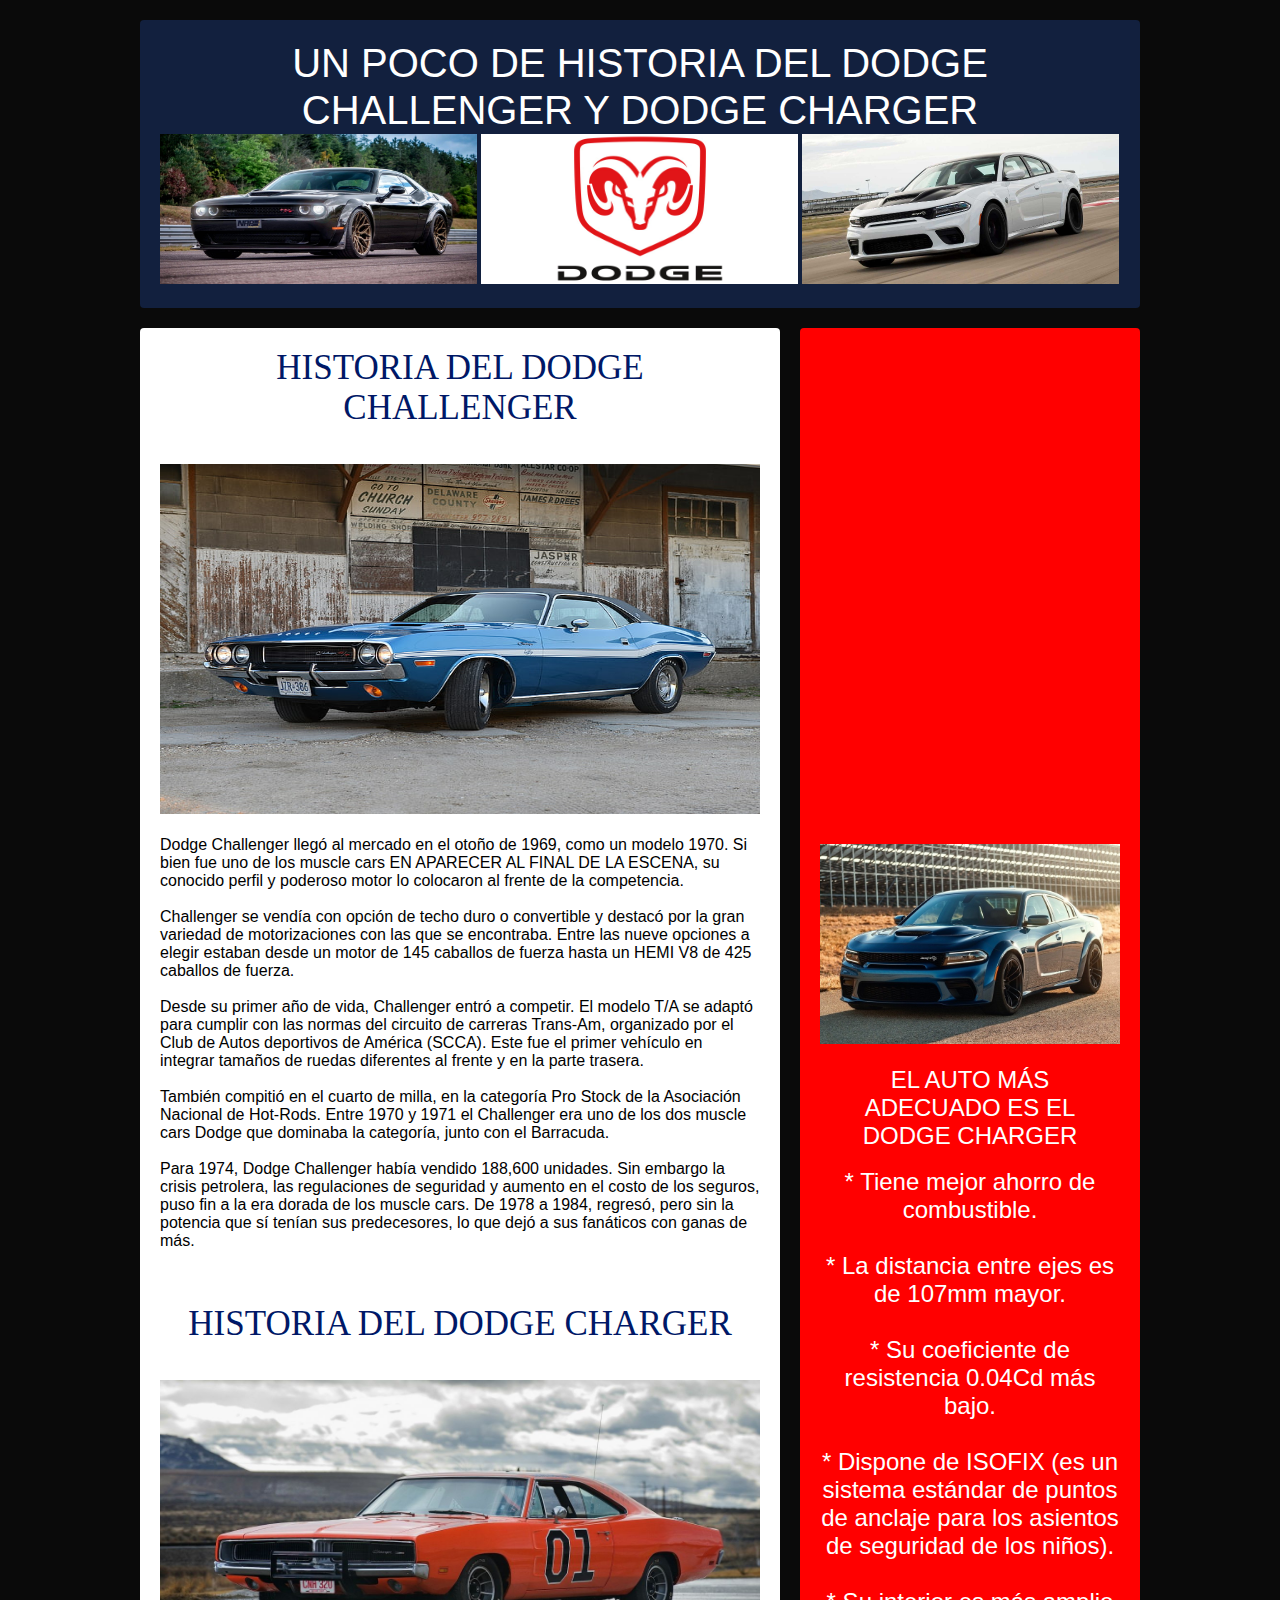
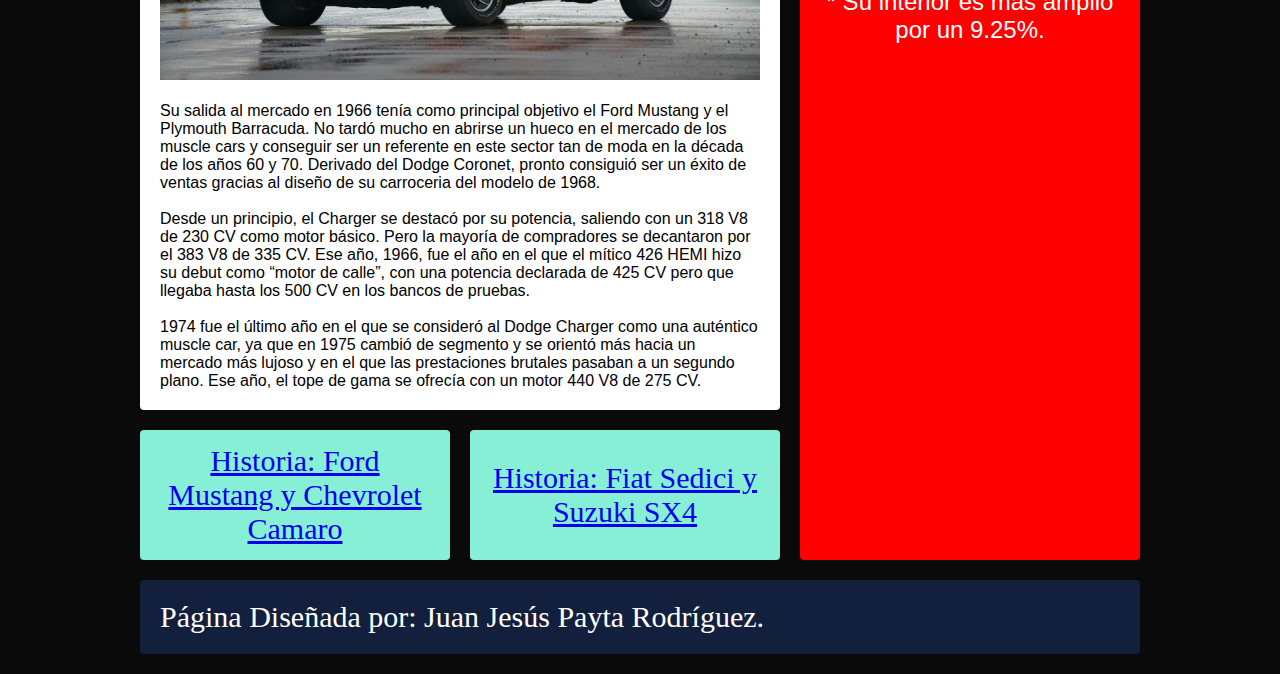
<file: Dodge Charger y Dodge Challenger.html>
<!DOCTYPE html>
<html lang="en">
<head>
	<meta charset="UTF-8">
	<meta name="viewport" content="width=device-width, initial-scale=1.0">
	<meta http-equiv="X-UA-Compatible" content="ie=edge">
	<link href="https://fonts.googleapis.com/css?family=Roboto" rel="stylesheet"> 
	<link rel="stylesheet" href="estilos/estilos.css">
	<title>Pagina sobre los autos Dodge Challenger y Dodge Charger</title>
</head>
<body>
	<div class="contenedor">
		<header class="header">
			<h1><font face="Comic Sans MS,arial,verdana">Un poco de historia del Dodge Challenger y Dodge Charger</font></h1>
            
            <img src="Foto Dodge Challenger y Dodge Charger/Dodge-Challenger-RT-Scat-Pack-por-NAP-Exclusive-3.jpg" width="317" height="150"/>
            <img src="Foto Dodge Challenger y Dodge Charger/Dodge-simbolo.jpg" width="317" height="150"/>
            <img src="Foto Dodge Challenger y Dodge Charger/dodge-charger-srt-hellcat-redeye-1-1593711340.jpg" width="317" height="150"/>
		</header>
		<main class="contenido">
			<p>
				<h2 align="center">HISTORIA DEL DODGE CHALLENGER</h2>
				<br><br>
                <p class="centrado">
                <img src="Foto Dodge Challenger y Dodge Charger/dodge-challenger-dodge-1970-wallpaper-preview.jpg" width="600" height="350"/>
                <br><br>
                </p>
				<font face="Comic Sans MS,arial,verdana">Dodge Challenger llegó al mercado en el otoño de 1969, como un modelo 1970. Si bien fue uno de los muscle cars EN APARECER AL FINAL DE LA ESCENA, su conocido perfil y poderoso motor lo colocaron al frente de la competencia.
				<br><br>

				Challenger se vendía con opción de techo duro o convertible y destacó por la gran variedad de motorizaciones con las que se encontraba. Entre las nueve opciones a elegir estaban desde un motor de 145 caballos de fuerza hasta un HEMI V8 de 425 caballos de fuerza.
				<br><br>
				
				Desde su primer año de vida, Challenger entró a competir. El modelo T/A se adaptó para cumplir con las normas del circuito de carreras Trans-Am, organizado por el Club de Autos deportivos de América (SCCA). Este fue el primer vehículo en integrar tamaños de ruedas diferentes al frente y en la parte trasera.
				<br><br>

				También compitió en el cuarto de milla, en la categoría Pro Stock de la Asociación Nacional de Hot-Rods. Entre 1970 y 1971 el Challenger era uno de los dos muscle cars Dodge que dominaba la categoría, junto con el Barracuda.
				<br><br>
				
				Para 1974, Dodge Challenger había vendido 188,600 unidades. Sin embargo la crisis petrolera, las regulaciones de seguridad y aumento en el costo de los seguros, puso fin a la era dorada de los muscle cars. De 1978 a 1984, regresó, pero sin la potencia que sí tenían sus predecesores, lo que dejó a sus fanáticos con ganas de más.</font>
				<br><br>
				<br><br>
			</p>
			
			<h2 align="center">HISTORIA DEL DODGE CHARGER</h2>
			<br><br>
                <p class="centrado">
                <img src="Foto Dodge Challenger y Dodge Charger/f37db7652662642e119bec6614e44f28-700.jpg" width="600" height="300"/>
                <br><br>
                </p>
                
			<font face="Comic Sans MS,arial,verdana">Su salida al mercado en 1966 tenía como principal objetivo el Ford Mustang y el Plymouth Barracuda. No tardó mucho en abrirse un hueco en el mercado de los muscle cars y conseguir ser un referente en este sector tan de moda en la década de los años 60 y 70. Derivado del Dodge Coronet, pronto consiguió ser un éxito de ventas gracias al diseño de su carroceria del modelo de 1968.
			<br><br>
			
			Desde un principio, el Charger se destacó por su potencia, saliendo con un 318 V8 de 230 CV como motor básico. Pero la mayoría de compradores se decantaron por el 383 V8 de 335 CV. Ese año, 1966, fue el año en el que el mítico 426 HEMI hizo su debut como “motor de calle”, con una potencia declarada de 425 CV pero que llegaba hasta los 500 CV en los bancos de pruebas.
			<br><br>
			
			1974 fue el último año en el que se consideró al Dodge Charger como una auténtico muscle car, ya que en 1975 cambió de segmento y se orientó más hacia un mercado más lujoso y en el que las prestaciones brutales pasaban a un segundo plano. Ese año, el tope de gama se ofrecía con un motor 440 V8 de 275 CV.</font>
			</p>
		</main>
        
        <aside class="sidebar">
			
			<br><br>
            <p>
				<img src="Foto Dodge Challenger y Dodge Charger/840_560.jpg" width="300" height="200"/>
			<br><br>
            
			<font face="Comic Sans MS,arial,verdana" size="+2">EL AUTO MÁS ADECUADO ES EL DODGE CHARGER</font>
            <br><br>
            <font face="Comic Sans MS,arial,verdana" size="+2">
            * Tiene mejor ahorro de combustible.
            <br><br>
            * La distancia entre ejes es de 107mm mayor.
            <br><br>
            * Su coeficiente de resistencia 0.04Cd más bajo.
            <br><br>
            * Dispone de ISOFIX (es un sistema estándar de puntos de anclaje para los asientos de seguridad de los niños).
            <br><br>
            * Su interior es más amplio por un 9.25%.

            </font>
        
			</p>
		</aside>
		<div class="widget-1">
			<h3><a href="Ford Mustang y Chevrolet Camaro.html" target="_blank">Historia: Ford Mustang y Chevrolet Camaro</a></h3>
			
		</div>
		<div class="widget-2">
			<h3><a href="Fiat Sedici y Suzuki SX4.html" target="_blank">Historia: Fiat Sedici y Suzuki SX4</a></h3>
		</div>

		<footer class="footer">
			<h3>Página Diseñada por: Juan Jesús Payta Rodríguez.</h3>
		</footer>
	</div>
</body>
</html>
</file>
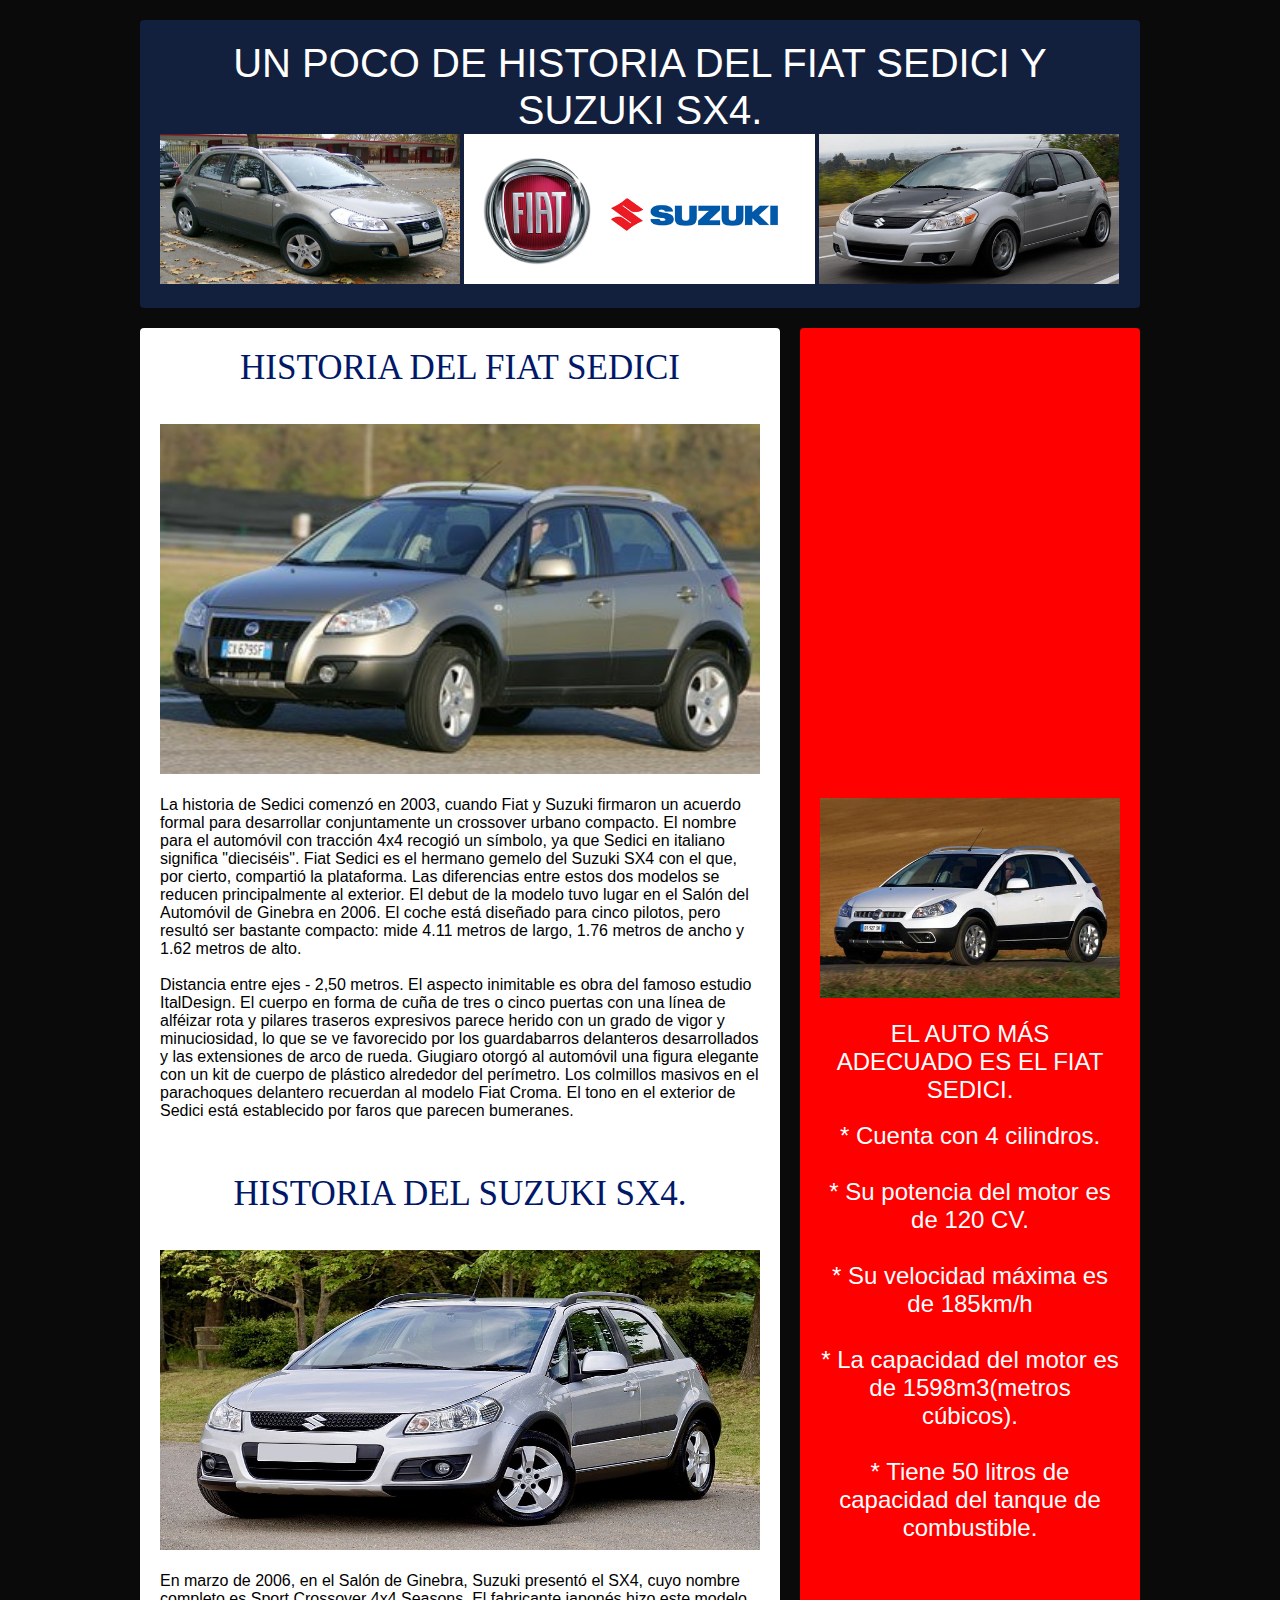
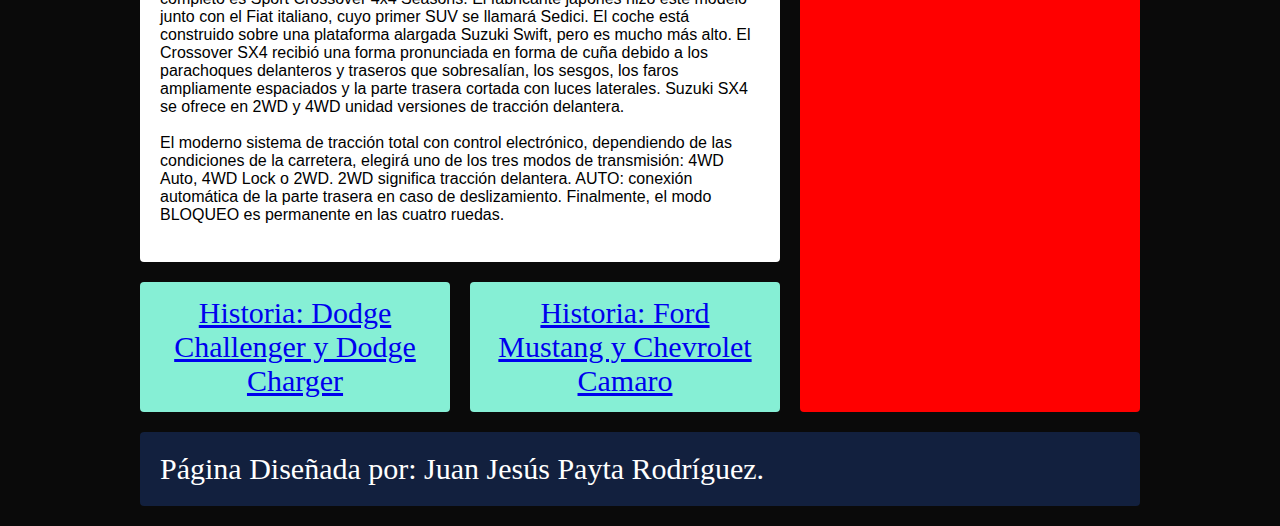
<file: Fiat Sedici y Suzuki SX4.html>
<!DOCTYPE html>
<html lang="en">
<head>
	<meta charset="UTF-8">
	<meta name="viewport" content="width=device-width, initial-scale=1.0">
	<meta http-equiv="X-UA-Compatible" content="ie=edge">
	<link href="https://fonts.googleapis.com/css?family=Roboto" rel="stylesheet"> 
	<link rel="stylesheet" href="estilos/estilos.css">
	<title>Pagina sobre los autos Fiat Sedici y Suzuki SX4</title>
</head>
<body>
	<div class="contenedor">
		<header class="header">
			<h1><font face="Comic Sans MS,arial,verdana">Un poco de historia del Fiat Sedici y Suzuki SX4.</font></h1>
            <img src="Foto Fiat Sedici Suzuki SX4/1200px-Fiat_Sedici_front_20071108.jpg" width="300" height="150"/>
            <img src="Foto Fiat Sedici Suzuki SX4/c9.jpg" width="351" height="150"/>
            <img src="Foto Fiat Sedici Suzuki SX4/1366_2000.jpg" width="300" height="150"/>
		</header>
		<main class="contenido">
			<p>
				<h2 align="center">HISTORIA DEL FIAT SEDICI</h2>
				<br><br>
                <p class="centrado">
                <img src="Foto Fiat Sedici Suzuki SX4/fiat_sedici_2006_2033_1.jpg" width="600" height="350"/>
                <br><br>
                </p>
				<font face="Comic Sans MS,arial,verdana">La historia de Sedici comenzó en 2003, cuando Fiat y Suzuki firmaron un acuerdo formal para desarrollar conjuntamente un crossover urbano compacto. El nombre para el automóvil con tracción 4x4 recogió un símbolo, ya que Sedici en italiano significa "dieciséis". Fiat Sedici es el hermano gemelo del Suzuki SX4 con el que, por cierto, compartió la plataforma. Las diferencias entre estos dos modelos se reducen principalmente al exterior. El debut de la modelo tuvo lugar en el Salón del Automóvil de Ginebra en 2006. El coche está diseñado para cinco pilotos, pero resultó ser bastante compacto: mide 4.11 metros de largo, 1.76 metros de ancho y 1.62 metros de alto.
				<br><br>
                
				Distancia entre ejes - 2,50 metros. El aspecto inimitable es obra del famoso estudio ItalDesign. El cuerpo en forma de cuña de tres o cinco puertas con una línea de alféizar rota y pilares traseros expresivos parece herido con un grado de vigor y minuciosidad, lo que se ve favorecido por los guardabarros delanteros desarrollados y las extensiones de arco de rueda. Giugiaro otorgó al automóvil una figura elegante con un kit de cuerpo de plástico alrededor del perímetro. Los colmillos masivos en el parachoques delantero recuerdan al modelo Fiat Croma. El tono en el exterior de Sedici está establecido por faros que parecen bumeranes.
				
				</font>
				<br><br>
				<br><br>
			</p>
			
			<h2 align="center">HISTORIA DEL SUZUKI SX4.</h2>
			<br><br>
                <p class="centrado">
                <img src="Foto Fiat Sedici Suzuki SX4/suzuki-sx4-4305877_960_720.jpg" width="600" height="300"/>
                <br><br>
                </p>
                
			<font face="Comic Sans MS,arial,verdana">En marzo de 2006, en el Salón de Ginebra, Suzuki presentó el SX4, cuyo nombre completo es Sport Crossover 4x4 Seasons. El fabricante japonés hizo este modelo junto con el Fiat italiano, cuyo primer SUV se llamará Sedici. El coche está construido sobre una plataforma alargada Suzuki Swift, pero es mucho más alto. El Crossover SX4 recibió una forma pronunciada en forma de cuña debido a los parachoques delanteros y traseros que sobresalían, los sesgos, los faros ampliamente espaciados y la parte trasera cortada con luces laterales. Suzuki SX4 se ofrece en 2WD y 4WD unidad versiones de tracción delantera.

			<br><br>
			
			El moderno sistema de tracción total con control electrónico, dependiendo de las condiciones de la carretera, elegirá uno de los tres modos de transmisión: 4WD Auto, 4WD Lock o 2WD. 2WD significa tracción delantera. AUTO: conexión automática de la parte trasera en caso de deslizamiento. Finalmente, el modo BLOQUEO es permanente en las cuatro ruedas.
			<br><br>
			
			</font>
			</p>
		</main>
        
        <aside class="sidebar">
			
			<br><br>
            <p>
				<img src="Foto Fiat Sedici Suzuki SX4/2009-sedici-facelift-2009-fiat.jpg" width="300" height="200"/>
			<br><br>
            
			<font face="Comic Sans MS,arial,verdana" size="+2">EL AUTO MÁS ADECUADO ES EL FIAT SEDICI.</font>
            <br><br>
            <font face="Comic Sans MS,arial,verdana" size="+2">
            * Cuenta con 4 cilindros.
            <br><br>
            * Su potencia del motor es de 120 CV.
            <br><br>
            * Su velocidad máxima es de 185km/h
            <br><br>
            * La capacidad del motor es de 1598m3(metros cúbicos).
            <br><br>
            * Tiene 50 litros de capacidad del tanque de combustible.
			
            </font>
        
			</p>
		</aside>
		<div class="widget-1">
        
			<h3><a href="Dodge Charger y Dodge Challenger.html" target="_blank">Historia: Dodge Challenger y Dodge Charger</a></h3>
			
		</div>
		<div class="widget-2">
			<h3><a href="Ford Mustang y Chevrolet Camaro.html" target="_blank">Historia: Ford Mustang y Chevrolet Camaro</a></h3>
		</div>

		<footer class="footer">
			<h3>Página Diseñada por: Juan Jesús Payta Rodríguez.</h3>
		</footer>
	</div>
</body>
</html>
</file>
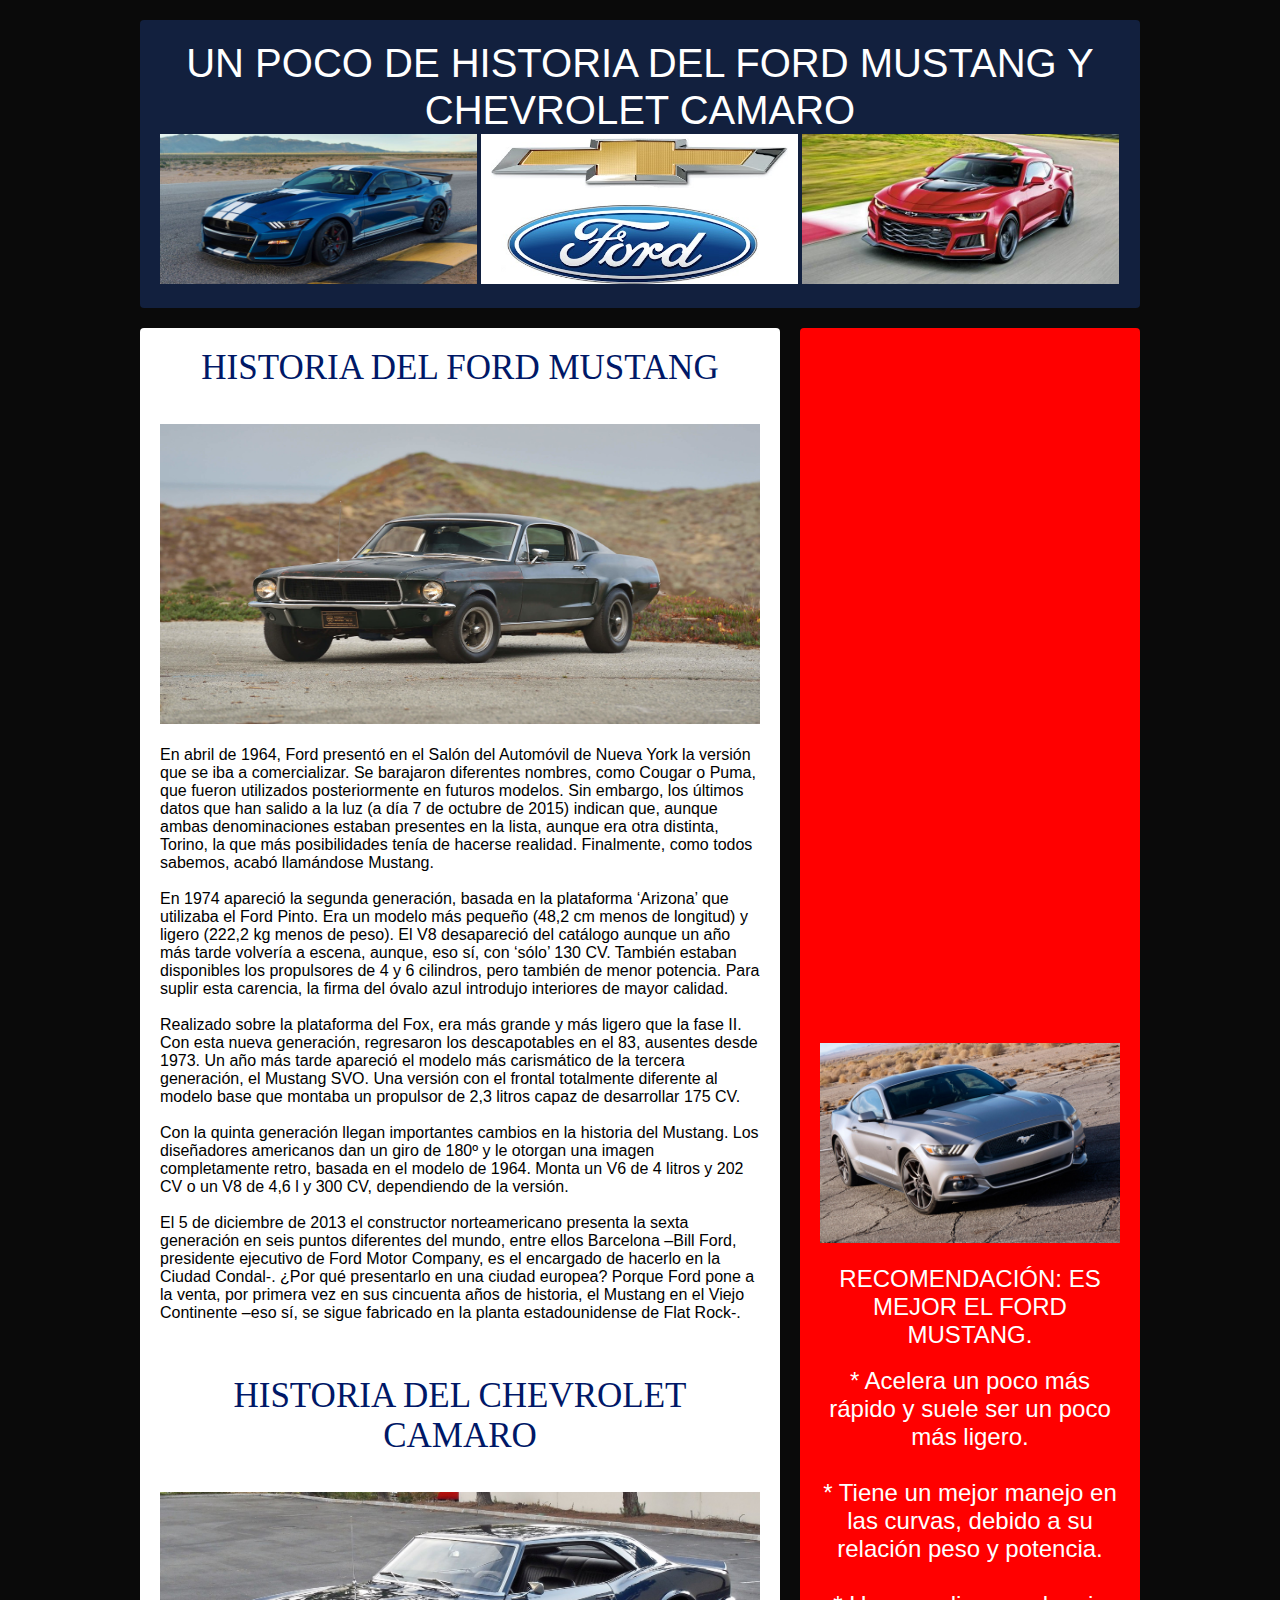
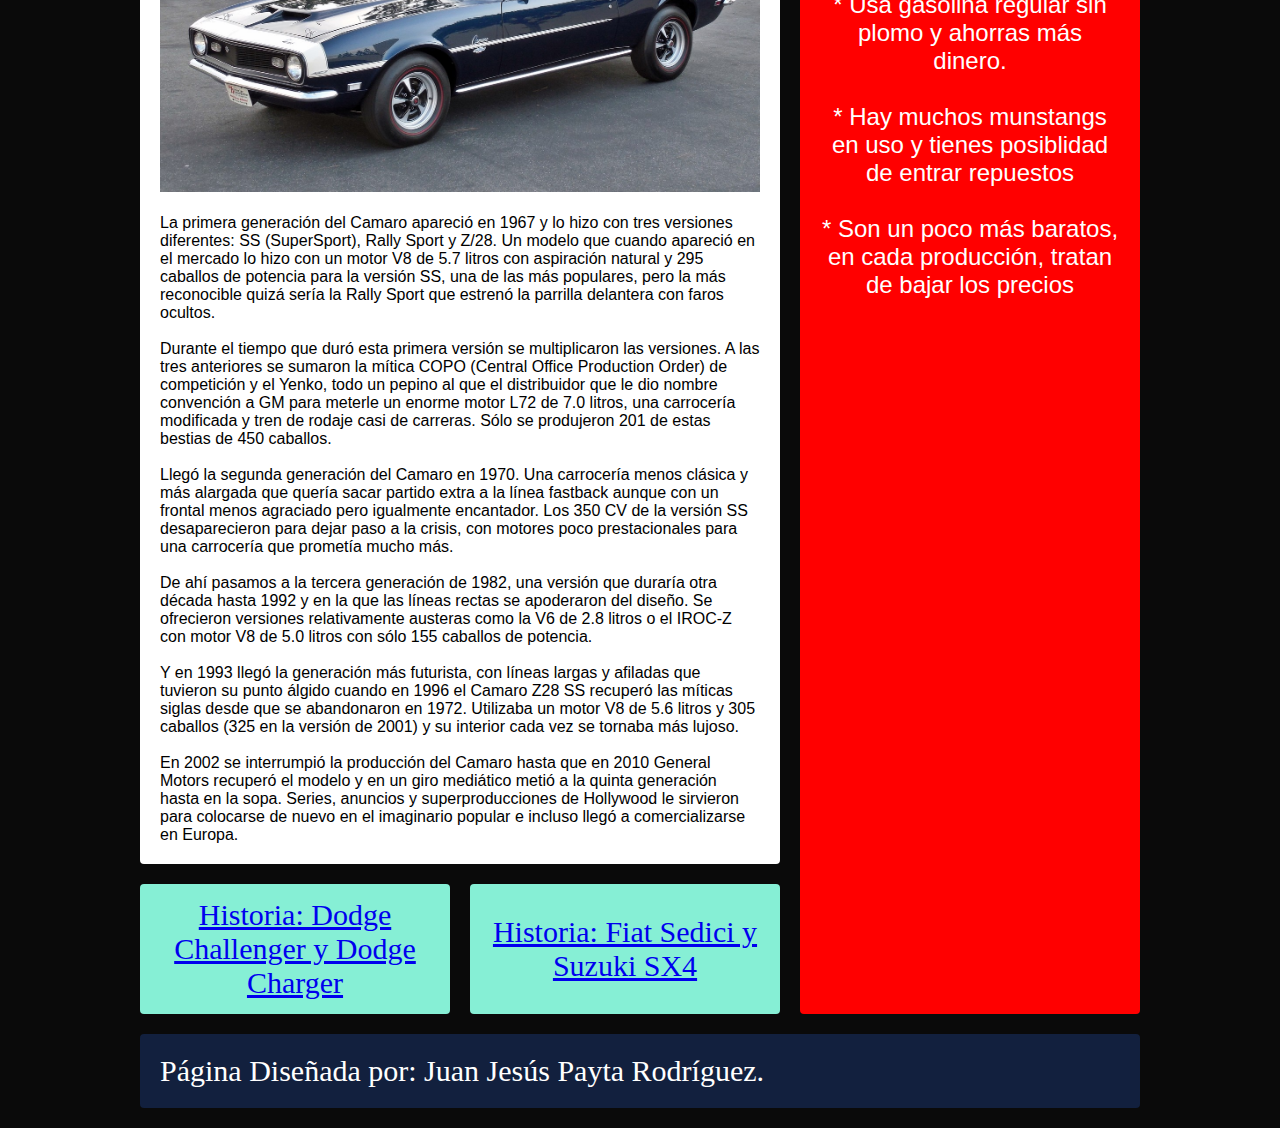
<file: Ford Mustang y Chevrolet Camaro.html>
<!DOCTYPE html>
<html lang="en">
<head>
	<meta charset="UTF-8">
	<meta name="viewport" content="width=device-width, initial-scale=1.0">
	<meta http-equiv="X-UA-Compatible" content="ie=edge">
	<link href="https://fonts.googleapis.com/css?family=Roboto" rel="stylesheet"> 
	<link rel="stylesheet" href="estilos/estilos.css">
	<title>Pagina sobre los autos Ford Mustang y Chevrolet Camaro</title>
</head>
<body>
	<div class="contenedor">
		<header class="header">
			<h1><font face="Comic Sans MS,arial,verdana">Un poco de historia del Ford Mustang y Chevrolet Camaro</font></h1>
            <img src="Foto Camaro y Mustang/el-nuevo-ford-mustang-shelby-gt500-ofrecera-760-caballos-de-potencia-747118.jpg" width="317" height="150"/>
            <img src="Foto Camaro y Mustang/unnamed.jpg" width="317" height="150"/>
            <img src="Foto Camaro y Mustang/5cb63eb5bf19b.r_1555531623421.158-251-878-611.jpeg" width="317" height="150"/>
		</header>
		<main class="contenido">
			<p>
				<h2 align="center">HISTORIA DEL FORD MUSTANG</h2>
				<br><br>
                <p class="centrado">
                <img src="Foto Camaro y Mustang/1366_2000 (1).jpg" width="600" height="300"/>
                <br><br>
                </p>
				<font face="Comic Sans MS,arial,verdana">En abril de 1964, Ford presentó en el Salón del Automóvil de Nueva York la versión que se iba a comercializar. Se barajaron diferentes nombres, como Cougar o Puma, que fueron utilizados posteriormente en futuros modelos. Sin embargo, los últimos datos que han salido a la luz (a día 7 de octubre de 2015) indican que, aunque ambas denominaciones estaban presentes en la lista, aunque era otra distinta, Torino, la que más posibilidades tenía de hacerse realidad. Finalmente, como todos sabemos, acabó llamándose Mustang.
                <br><br>

				En 1974 apareció la segunda generación, basada en la plataforma ‘Arizona’ que utilizaba el Ford Pinto. Era un modelo más pequeño (48,2 cm menos de longitud) y ligero (222,2 kg menos de peso). El V8 desapareció del catálogo aunque un año más tarde volvería a escena, aunque, eso sí, con ‘sólo’ 130 CV. También estaban disponibles los propulsores de 4 y 6 cilindros, pero también de menor potencia. Para suplir esta carencia, la firma del óvalo azul introdujo interiores de mayor calidad.
				<br><br>
				
				Realizado sobre la plataforma del Fox, era más grande y más ligero que la fase II. Con esta nueva generación, regresaron los descapotables en el 83, ausentes desde 1973. Un año más tarde apareció el modelo más carismático de la tercera generación, el Mustang SVO. Una versión con el frontal totalmente diferente al modelo base que montaba un propulsor de 2,3 litros capaz de desarrollar 175 CV.
				<br><br>
				
				Con la quinta generación llegan importantes cambios en la historia del Mustang. Los diseñadores americanos dan un giro de 180º y le otorgan una imagen completamente retro, basada en el modelo de 1964. Monta un V6 de 4 litros y 202 CV o un V8 de 4,6 l y 300 CV, dependiendo de la versión.
                <br><br>

                El 5 de diciembre de 2013 el constructor norteamericano presenta la sexta generación en seis puntos diferentes del mundo, entre ellos Barcelona –Bill Ford, presidente ejecutivo de Ford Motor Company, es el encargado de hacerlo en la Ciudad Condal-. ¿Por qué presentarlo en una ciudad europea? Porque Ford pone a la venta, por primera vez en sus cincuenta años de historia, el Mustang en el Viejo Continente –eso sí, se sigue fabricado en la planta estadounidense de Flat Rock-.
                </font>
				<br><br>
				<br><br>
			</p>
			
			<h2 align="center">HISTORIA DEL CHEVROLET CAMARO</h2>
			<br><br>
                <p class="centrado">
                <img src="Foto Camaro y Mustang/1366_2000.jpg" width="600" height="300"/>
                <br><br>
                </p>
			<font face="Comic Sans MS,arial,verdana">La primera generación del Camaro apareció en 1967 y lo hizo con tres versiones diferentes: SS (SuperSport), Rally Sport y Z/28. Un modelo que cuando apareció en el mercado lo hizo con un motor V8 de 5.7 litros con aspiración natural y 295 caballos de potencia para la versión SS, una de las más populares, pero la más reconocible quizá sería la Rally Sport que estrenó la parrilla delantera con faros ocultos.
			<br><br>
            Durante el tiempo que duró esta primera versión se multiplicaron las versiones. A las tres anteriores se sumaron la mítica COPO (Central Office Production Order) de competición y el Yenko, todo un pepino al que el distribuidor que le dio nombre convención a GM para meterle un enorme motor L72 de 7.0 litros, una carrocería modificada y tren de rodaje casi de carreras. Sólo se produjeron 201 de estas bestias de 450 caballos.
            <br><br>
            Llegó la segunda generación del Camaro en 1970. Una carrocería menos clásica y más alargada que quería sacar partido extra a la línea fastback aunque con un frontal menos agraciado pero igualmente encantador. Los 350 CV de la versión SS desaparecieron para dejar paso a la crisis, con motores poco prestacionales para una carrocería que prometía mucho más.
            <br><br>
            De ahí pasamos a la tercera generación de 1982, una versión que duraría otra década hasta 1992 y en la que las líneas rectas se apoderaron del diseño. Se ofrecieron versiones relativamente austeras como la V6 de 2.8 litros o el IROC-Z con motor V8 de 5.0 litros con sólo 155 caballos de potencia.
			<br><br>
			Y en 1993 llegó la generación más futurista, con líneas largas y afiladas que tuvieron su punto álgido cuando en 1996 el Camaro Z28 SS recuperó las míticas siglas desde que se abandonaron en 1972. Utilizaba un motor V8 de 5.6 litros y 305 caballos (325 en la versión de 2001) y su interior cada vez se tornaba más lujoso.
            <br><br>
            En 2002 se interrumpió la producción del Camaro hasta que en 2010 General Motors recuperó el modelo y en un giro mediático metió a la quinta generación hasta en la sopa. Series, anuncios y superproducciones de Hollywood le sirvieron para colocarse de nuevo en el imaginario popular e incluso llegó a comercializarse en Europa.</font>
            </p>
		</main>
		<aside class="sidebar">
			
			<br><br>
            <p>
				<img src="Foto Camaro y Mustang/Ford-Mustang-GT-090218-01.jpg" width="300" height="200"/>
			<br><br>
            
			<font face="Comic Sans MS,arial,verdana" size="+2">RECOMENDACIÓN: ES MEJOR EL FORD MUSTANG.</font>
            <br><br>
            <font face="Comic Sans MS,arial,verdana" size="+2">
            * Acelera un poco más rápido y suele ser un poco más ligero.
            <br><br>
            * Tiene un mejor manejo en las curvas, debido a su relación peso y potencia.
            <br><br>
            * Usa gasolina regular sin plomo y ahorras más dinero.
            <br><br>
            * Hay muchos munstangs en uso y tienes posiblidad de entrar repuestos
            <br><br>
            * Son un poco más baratos, en cada producción, tratan de bajar los precios

            </font>
        
			</p>
		</aside>
		<div class="widget-1">
			<h3><a href="Dodge Charger y Dodge Challenger.html" target="_blank">Historia: Dodge Challenger y Dodge Charger</a></h3>
			
		</div>
		<div class="widget-2">
			<h3><a href="Fiat Sedici y Suzuki SX4.html" target="_blank">Historia: Fiat Sedici y Suzuki SX4</a></h3>
		</div>

		<footer class="footer">
			<h3>Página Diseñada por: Juan Jesús Payta Rodríguez.</h3>
		</footer>
	</div>
</body>
</html>
</file>
<file: estilos/estilos.css>
* {
	margin: 0;
	padding: 0;
}

p.centrado {
  text-align: center;
}
h1 {
  color: #FFFFFF;
  font-weight: normal;
  font-size: 40px;
  text-align: center;
  text-transform: uppercase;
}
h2 {
  color: #001867;
  font-weight: normal;
  font-size: 35px;
  text-transform: uppercase;
}
h3 {
  color: #FFFFFF;
  font-weight: normal;
  font-size: 30px;
  /* text-transform: lowercase; */
}
h4 {
  color: #4f4866;
  font-weight: normal;
  font-size: 25px;
  font-family: Arial;
  text-transform: lowercase;
}

body {
	background: #0A0A0A;
	color: #000;
	/* font-family: 'Roboto', arial; */
}

.contenedor {
	width: 90%;
	max-width: 1000px;
	margin: 20px auto;
	display: grid;
	grid-gap: 20px;
	grid-template-columns: repeat(3, 1fr);
	grid-template-rows: repeat(4, auto);

	grid-template-areas: "header header header"
						 "contenido contenido sidebar"
						 "widget-1 widget-2 sidebar"
						 "footer footer footer";
}

.contenedor > div,
.contenedor .header,
.contenedor .contenido,
.contenedor .sidebar,
.contenedor .footer {
	background: #fff;
	padding: 20px;
	border-radius: 4px;
}

.contenedor .header {
	background: #12203E;
	color: #fff;
	grid-area: header;
}

.contenedor .contenido {
	grid-area: contenido;
}

.contenedor .sidebar {
	grid-column: 3 / 4;
	background: #FF0000;
	text-align: center;
	display: flex;
	color: #FFFFFF;
	align-items: center;
	justify-content: center;
	min-height: 100px;
	grid-area: sidebar;
}

.contenedor .widget-1,
.contenedor .widget-2 {
	background: #86EFD5;
	color: #fff;
	height: 90px;
	text-align: center;
	display: flex;
	align-items: center;
	justify-content: center;
}

.contenedor .widget-1 {
	grid-area: widget-1;
}

.contenedor .widget-2 {
	grid-area: widget-2;
}

.contenedor .footer {
	background: #12203E;
	color: #fff;
	grid-area: footer;
}

@media screen and (max-width: 768px){
	.contenedor {
		grid-template-areas: "header header header"
						 "contenido contenido contenido"
						 "sidebar sidebar sidebar"
						 "widget-1 widget-1 widget-2"
						 "footer footer footer";
	}
}
</file>
